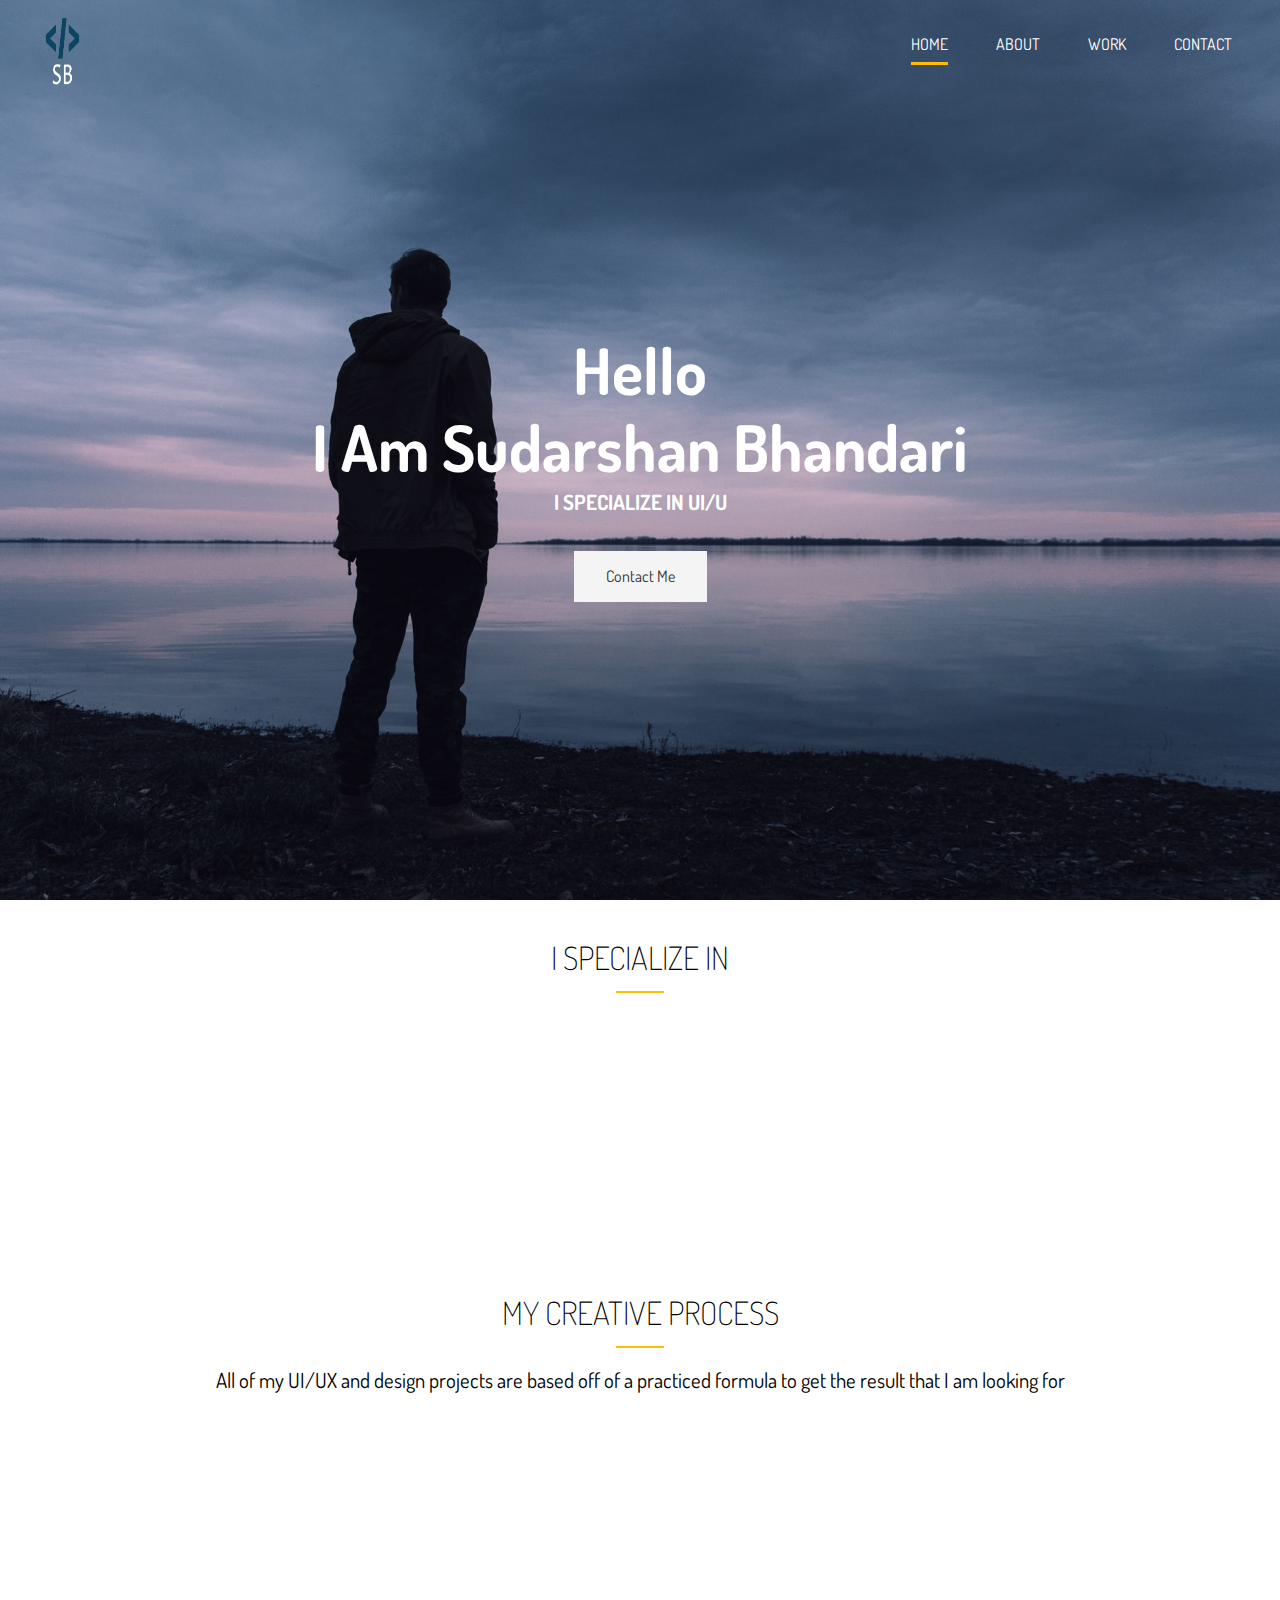
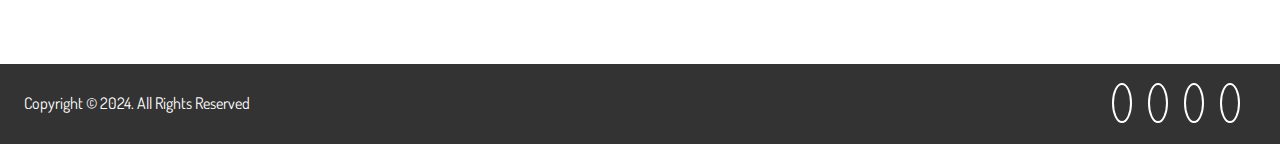
<file: index.html>
<!DOCTYPE html>
<html lang="en">

<head>
  <meta charset="UTF-8" />
  <meta name="viewport" content="width=device-width, initial-scale=1.0" />
  <meta http-equiv="X-UA-Compatible" content="ie=edge" />
  <link rel="stylesheet" href="https://use.fontawesome.com/releases/v5.7.2/css/all.css"
    integrity="sha384-fnmOCqbTlWIlj8LyTjo7mOUStjsKC4pOpQbqyi7RrhN7udi9RwhKkMHpvLbHG9Sr" crossorigin="anonymous" />
  <link href="https://fonts.googleapis.com/css?family=Dosis" rel="stylesheet" />
  <link rel="stylesheet" href="css/index.css" />
  <link rel="stylesheet" href="css/utils.css" />
  <link rel="icon" type="image/x-icon" href="/img/logo.png">
  <title>Sudarshan Bhandari| Front-End Developer</title>
</head>

<body>
  <!-- Header -->
  <header id="header-home">
    <div class="container">
      <nav id="main-nav">
        <img src="img/logo.png" alt="My Portfolio" id="logo" />
        <ul>
          <li><a href="index.html" class="current">Home</a></li>
          <li><a href="about.html">About</a></li>
          <li><a href="work.html">Work</a></li>
          <li><a href="contact.html">Contact</a></li>
        </ul>
      </nav>
      <div class="header-content">
        <h1>Hello </h1>
        <h1>
          I Am Sudarshan Bhandari

        </h1>
        <h2 class="lead">
          I specialize in <span class="txt-type" data-wait="3000" data-words='["UI/UX","Front-End Development"]'></span>
        </h2>
        <a href="contact.html" class="btn-light">Contact Me</a>
      </div>
    </div>
  </header>

  <!-- Section A: Specialize -->
  <section id="home-a" class="text-center py-2">
    <div class="container">
      <h2 class="section-title">I Specialize In</h2>
      <div class="bottom-line"></div>
      <p class="lead process-animated">
        Front-End web development along with basic UI/UX designing
      </p>
      <div class="specials">
        <div class="process-animated">
          <i class="fas fa-file-alt fa-2x"></i>
          <h3>Concepting</h3>
          <p>
            Through brainstorming and generating ideas, I can develop unique and creative designs that are both
            functional and visually appealing.
          </p>
        </div>
        <div class="process-animated">
          <i class="fas fa-desktop fa-2x"></i>
          <h3>UI/UX</h3>
          <p>
            I combine technical expertise with design principles to produce visually striking and intuitive interfaces
            that drive results.
          </p>
        </div>
        <div class="process-animated">
          <i class="fas fa-object-ungroup fa-2x"></i>
          <h3>Visual Design</h3>
          <p>
            I utilize my knowledge of design principles to craft seamless and intuitive interfaces that promote user
            engagement.
          </p>
        </div>
        <div class="process-animated">
          <i class="fas fa-thumbs-up fa-2x"></i>
          <h3>Interaction</h3>
          <p>
            I focus on understanding user behavior and design intuitive interfaces that are easy to use and navigate. By
            incorporating feedback and testing.
          </p>
        </div>
      </div>
    </div>
  </section>



  <!-- Section C: Process -->
  <section id="home-c" class="text-center py-2">
    <div class="container">
      <h2 class="section-title">
        My Creative Process
      </h2>
      <div class="bottom-line"></div>
      <p class="lead">
        All of my UI/UX and design projects are based off of a practiced
        formula to get the result that I am looking for
      </p>
      <div class="process">
        <div class="process-animated">
          <i class="fas fa-file-alt fa-4x process-icon my-2">
            <span class="process-step">1</span>
          </i>
          <h3>Discussion</h3>
          <p>
            The design focused on a clean and modern aesthetic, with an intuitive user interface and optimized user
            experience.
          </p>
        </div>
        <div class="process-animated">
          <i class="fas fa-desktop fa-4x process-icon my-2">
            <span class="process-step">2</span>
          </i>
          <h3> Concept</h3>
          <p>
            Through a collaborative brainstorming process, we developed a clear concept for the project that aligned
            with the client's goals and target audience.
          </p>
        </div>
        <div class="process-animated">
          <i class="fas fa-object-ungroup fa-4x process-icon my-2">
            <span class="process-step">3</span>
          </i>
          <h3>UI/UX Planning</h3>
          <p>
            Prioritizing user needs, we planned a UI/UX that streamlined navigation, focused on usability, and visually
            communicated the brand's values and messaging
          </p>
        </div>
        <div class="process-animated">
          <i class="fas fa-thumbs-up fa-4x process-icon my-2">
            <span class="process-step">4</span>
          </i>
          <h3>Interaction</h3>
          <p>
            We utilized interactive design elements, such as animations and hover effects, to enhance user engagement
            and create a dynamic user experience.
          </p>
        </div>
      </div>
    </div>
  </section>

  <!-- Footer -->
  <footer id="main-footer">
    <div class="footer-content container">
      <p>Copyright &copy; 2024. All Rights Reserved</p>
      <div class="social">
        <i class="fab fa-twitter"></i>
        <i class="fab fa-facebook"></i>
        <i class="fab fa-instagram"></i>
        <i class="fab fa-linkedin"></i>
      </div>
    </div>
  </footer>

  <script src="js/typewriter.js"></script>
  <script src="js/scroll.js"></script>
</body>

</html>
</file>
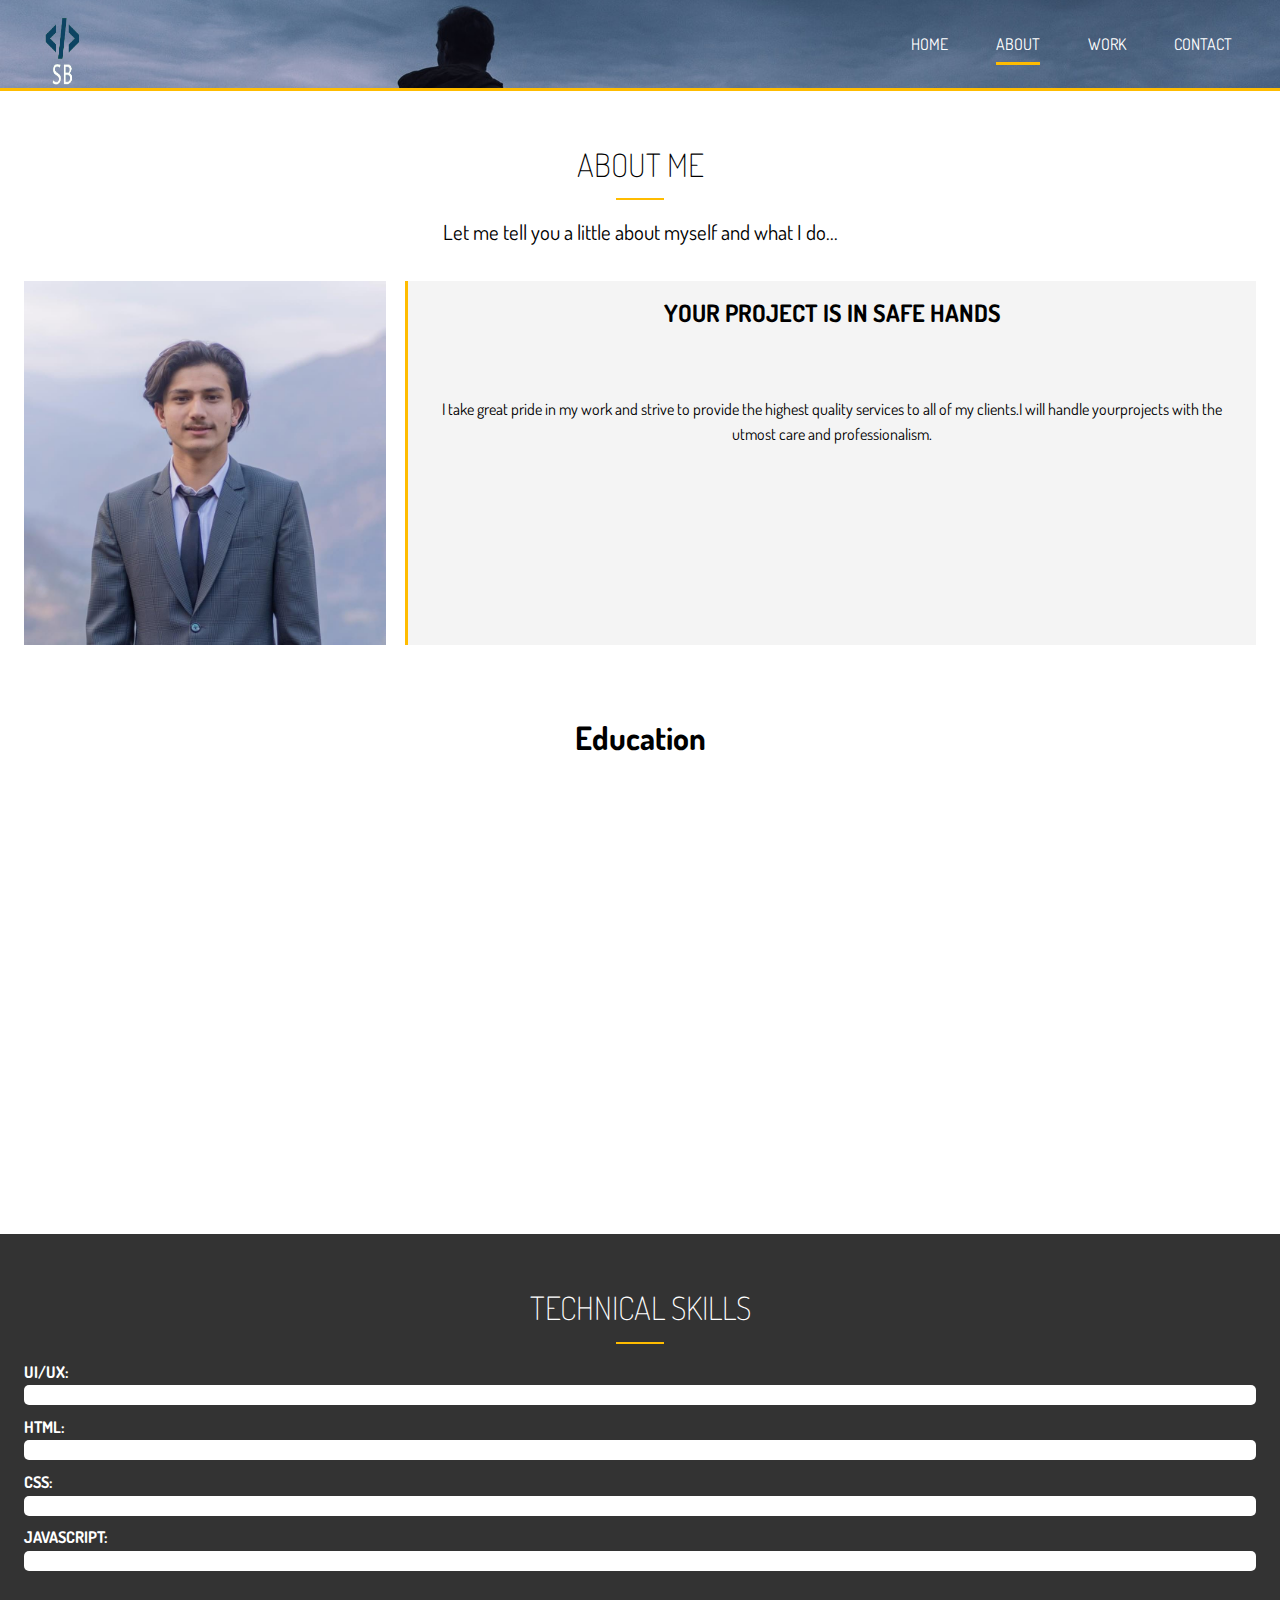
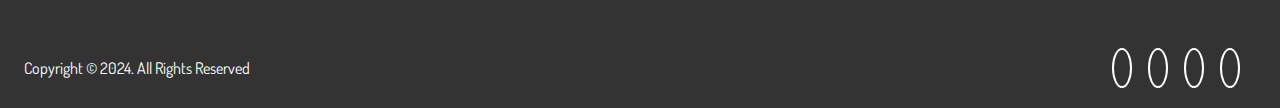
<file: about.html>
<!DOCTYPE html>
<html lang="en">

<head>
  <meta charset="UTF-8" />
  <meta name="viewport" content="width=device-width, initial-scale=1.0" />
  <meta http-equiv="X-UA-Compatible" content="ie=edge" />
  <link rel="stylesheet" href="https://use.fontawesome.com/releases/v5.7.2/css/all.css"
    integrity="sha384-fnmOCqbTlWIlj8LyTjo7mOUStjsKC4pOpQbqyi7RrhN7udi9RwhKkMHpvLbHG9Sr" crossorigin="anonymous" />
  <link href="https://fonts.googleapis.com/css?family=Dosis" rel="stylesheet" />
  <link rel="stylesheet" href="css/about.css" />
  <link rel="stylesheet" href="css/utils.css" />
  <link rel="icon" type="image/x-icon" href="/img/logo.png">
  <title>About Me | Front-End Developer</title>
</head>

<body>
  <!-- Header -->
  <header id="header-inner">
    <div class="container">
      <nav id="main-nav">
        <img src="img/logo.png" alt="My Portfolio" id="logo" />
        <ul>
          <li><a href="index.html">Home</a></li>
          <li><a href="about.html" class="current">About</a></li>
          <li><a href="work.html">Work</a></li>
          <li><a href="contact.html">Contact</a></li>
        </ul>
      </nav>
    </div>
  </header>

  <!-- Section A: Info -->
  <section id="about-a" class="text-center py-3">
    <div class="container">
      <h2 class="section-title">About Me</h2>
      <div class="bottom-line"></div>
      <p class="lead">
        Let me tell you a little about myself and what I do...
      </p>
      <div class="about-info">
        <img src="img/about.jpeg" alt="" class="bio-image" />
        <div class="bio bg-light">
          <h2>Your Project Is In Safe Hands</h2>
          <p class="my-4">
            I take great pride in my work and strive to provide the highest quality services to all of my clients.I will
            handle yourprojects with the utmost care and professionalism.
          </p>
        </div>

      </div>
    </div>
  </section>

  <div class="container px-1">
    <h1 class="text-center">Education</h1>
    <div class="education-horizontal-timeline">
      <div class="row d-flex process-animated">
        <div class="col-sm-4 my-1">
          <div class="single-horizontal-timeline">
            <div class="experience-time">
              <h2>2020 - 2022</h2>
              <h3>High School degree </h3>
            </div><!--/.experience-time-->
            <div class="timeline-horizontal-border">
              <i class="fa fa-circle" aria-hidden="true"></i>
              <span class="single-timeline-horizontal"></span>
            </div>
            <div class="timeline">
              <div class="timeline-content">
                <h4 class="title">
                  Global school of science
                </h4>
                <h5>Kathmandu</h5>
                <p class="description">
                  Completed my high school degree from Global school of science taking major subjects Physics,
                  Chemesitry and Mathematics.
                </p>
              </div><!--/.timeline-content-->
            </div><!--/.timeline-->
          </div>
        </div>
        <div class="col-sm-4">
          <div class="single-horizontal-timeline">
            <div class="experience-time">
              <h2>2023 - Present</h2>
              <h3>bachelor <span>of </span> computer science</h3>
            </div>
            <div class="timeline-horizontal-border">
              <i class="fa fa-circle" aria-hidden="true"></i>
              <span class="single-timeline-horizontal"></span>
            </div>
            <div class="timeline">
              <div class="timeline-content">
                <h4 class="title">
                  Langara
                </h4>
                <h5>Vancouver , Canada</h5>
                <p class="description">
                  Pursuing my computer science degree from Langara college.
                </p>
              </div><!--/.timeline-content-->
            </div><!--/.timeline-->
          </div>
        </div>

      </div>
    </div>
  </div>

  <!-- Section B: Progress Bars -->
  <section id="about-b" class="bg-dark py-3">
    <div class="container">
      <h2 class="section-title">Technical Skills</h2>
      <div class="bottom-line"></div>
      <h4>UI/UX:</h4>
      <div class="progress">
        <div class="progress-bar" data-width="50"></div>
      </div>
      <h4>HTML:</h4>
      <div class="progress">
        <div class="progress-bar" data-width="80"></div>
      </div>
      <h4>CSS:</h4>
      <div class="progress">
        <div class="progress-bar" data-width="70"></div>
      </div>
      <h4>JavaScript:</h4>
      <div class="progress">
        <div class="progress-bar" data-width="40"></div>
      </div>
    </div>

  </section>




  <!-- Footer -->
  <footer id="main-footer">
    <div class="footer-content container">
      <p>Copyright &copy; 2024. All Rights Reserved</p>
      <div class="social">
        <i class="fab fa-twitter"></i>
        <i class="fab fa-facebook"></i>
        <i class="fab fa-instagram"></i>
        <i class="fab fa-linkedin"></i>
      </div>
    </div>
  </footer>
  <script src="./js/scroll.js"></script>
  <script src="./js/progressBar.js"></script>
</body>

</html>
</file>
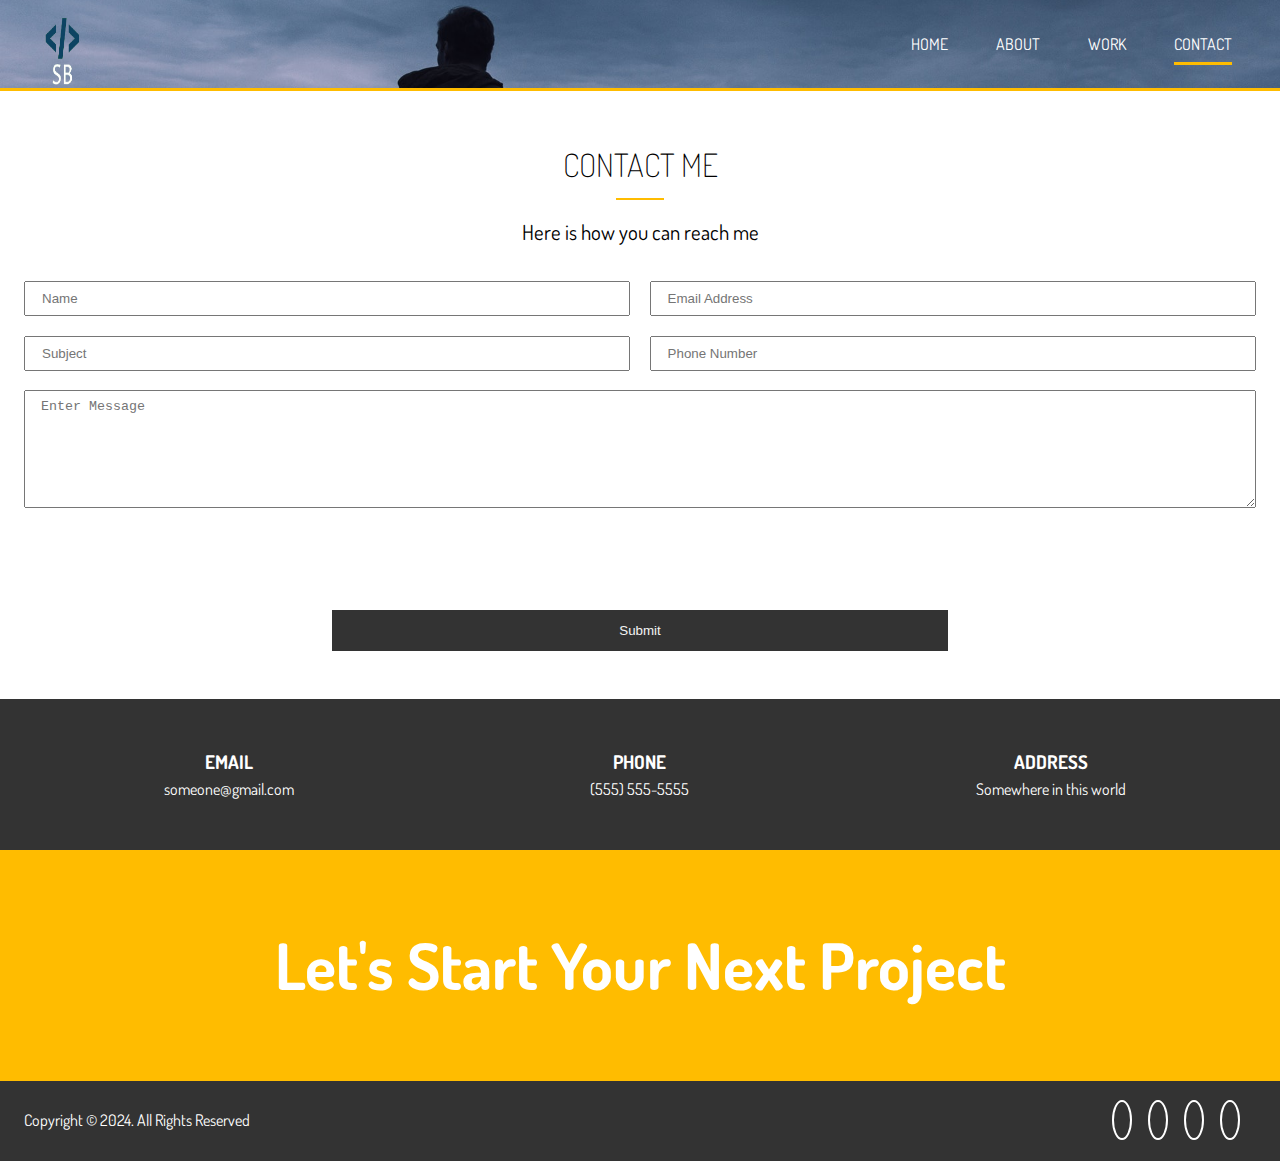
<file: contact.html>
<!DOCTYPE html>
<html lang="en">

<head>
  <meta charset="UTF-8" />
  <meta name="viewport" content="width=device-width, initial-scale=1.0" />
  <meta http-equiv="X-UA-Compatible" content="ie=edge" />
  <link rel="stylesheet" href="https://use.fontawesome.com/releases/v5.7.2/css/all.css"
    integrity="sha384-fnmOCqbTlWIlj8LyTjo7mOUStjsKC4pOpQbqyi7RrhN7udi9RwhKkMHpvLbHG9Sr" crossorigin="anonymous" />
  <link href="https://fonts.googleapis.com/css?family=Dosis" rel="stylesheet" />
  <link rel="stylesheet" href="css/contact.css" />
  <link rel="stylesheet" href="css/utils.css" />
  <link rel="icon" type="image/x-icon" href="/img/logo.png">
  <title>Contact Me | Front-End Developer</title>
</head>

<body>
  <!-- Header -->
  <header id="header-inner">
    <div class="container">
      <nav id="main-nav">
        <img src="img/logo.png" alt="My Portfolio" id="logo" />
        <ul>
          <li><a href="index.html">Home</a></li>
          <li><a href="about.html">About</a></li>
          <li><a href="work.html">Work</a></li>
          <li><a href="contact.html" class="current">Contact</a></li>
        </ul>
      </nav>
    </div>
  </header>

  <!-- Section A: Contact Form -->
  <section id="contact-a" class="text-center py-3">
    <div class="container">
      <h2 class="section-title">Contact Me</h2>
      <div class="bottom-line"></div>
      <p class="lead">Here is how you can reach me</p>
      <form method="POST" data-netlify="true" data-netlify-recaptcha="true">
        <div class="text-fields">
          <input type="text" class="text-input name-input" placeholder="Name" name="name" />
          <input type="text" class="text-input subject-input" placeholder="Subject" name="subject" />
          <input type="email" class="text-input email-input" placeholder="Email Address" name="email" />
          <input type="text" class="text-input phone-input" placeholder="Phone Number" name="phone" />
          <textarea class="text-input message-input" placeholder="Enter Message" name="message"></textarea>
          <div class="my-2">
            <div data-netlify-recaptcha="true"></div>
          </div>
        </div>
        <button type="submit" class="btn-dark">Submit</button>
      </form>
    </div>
  </section>

  <!-- Section B: Contact Info -->
  <section id="contact-b" class="py-3 bg-dark">
    <div class="container">
      <div class="contact-info">
        <div>
          <i class="fas fa-envelope fa-2x"></i>
          <h3>Email</h3>
          <p>someone@gmail.com</p>
        </div>
        <div>
          <i class="fas fa-phone fa-2x"></i>
          <h3>Phone</h3>
          <p>(555) 555-5555</p>
        </div>
        <div>
          <i class="fas fa-address-card fa-2x"></i>
          <h3>Address</h3>
          <p>Somewhere in this world</p>
        </div>
      </div>
    </div>
  </section>

  <!-- Section C: Tagline -->
  <section id="contact-c" class="bg-main py-4">
    <div class="container">
      <h1>Let's Start Your Next Project</h1>
    </div>
  </section>

  <!-- Footer -->
  <footer id="main-footer">
    <div class="footer-content container">
      <p>Copyright &copy; 2024. All Rights Reserved</p>
      <div class="social">
        <i class="fab fa-twitter"></i>
        <i class="fab fa-facebook"></i>
        <i class="fab fa-instagram"></i>
        <i class="fab fa-linkedin"></i>
      </div>
    </div>
  </footer>
</body>

</html>
</file>
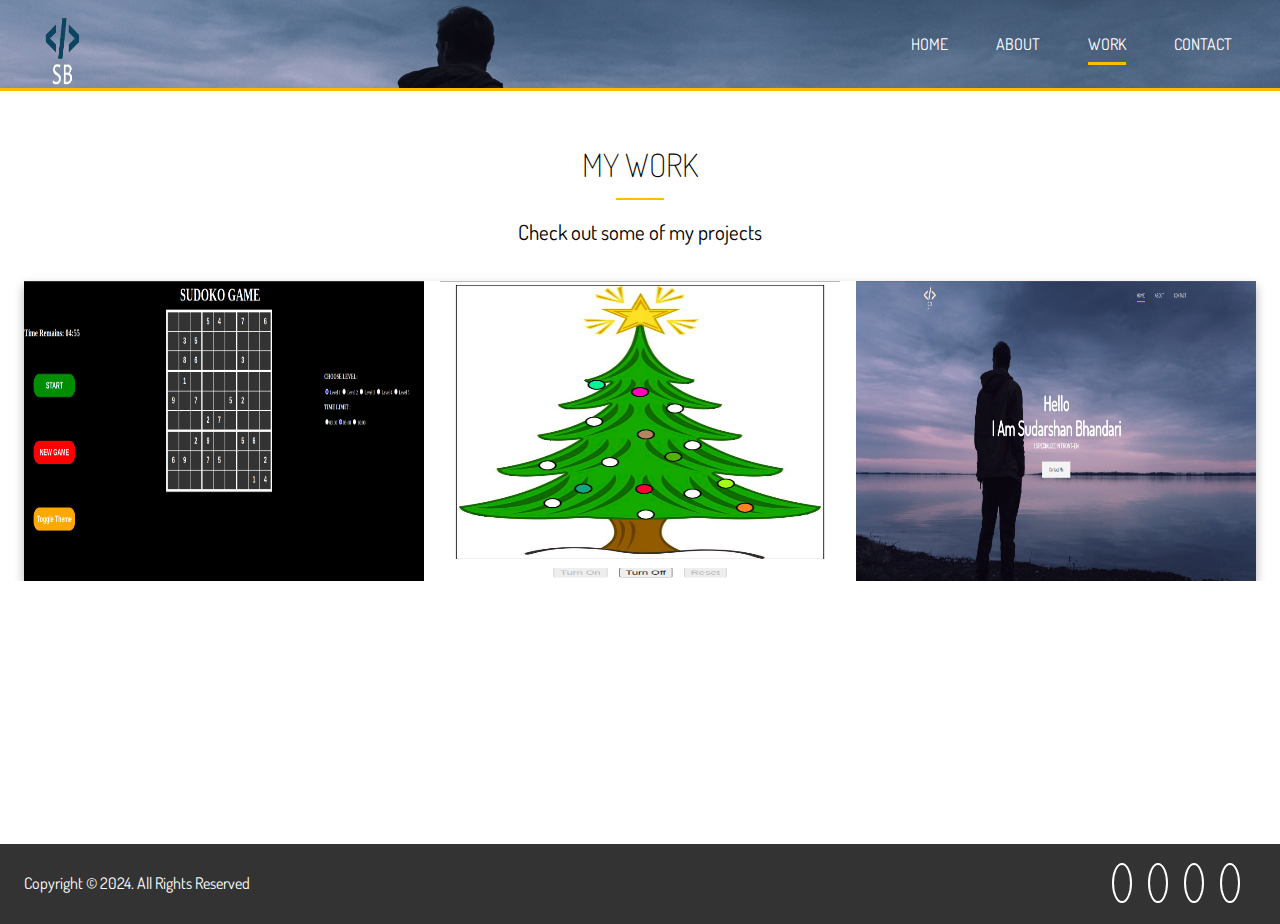
<file: work.html>
<!DOCTYPE html>
<html lang="en">

<head>
  <meta charset="UTF-8" />
  <meta name="viewport" content="width=device-width, initial-scale=1.0" />
  <meta http-equiv="X-UA-Compatible" content="ie=edge" />
  <link rel="stylesheet" href="https://use.fontawesome.com/releases/v5.7.2/css/all.css"
    integrity="sha384-fnmOCqbTlWIlj8LyTjo7mOUStjsKC4pOpQbqyi7RrhN7udi9RwhKkMHpvLbHG9Sr" crossorigin="anonymous" />
  <link href="https://fonts.googleapis.com/css?family=Dosis" rel="stylesheet" />
  <link rel="stylesheet" href="css/work.css" />
  <link rel="stylesheet" href="css/utils.css" />
  <title>My Work | Front-End Developer</title>
</head>

<body>
  <!-- Header -->
  <header id="header-inner">
    <div class="container">
      <nav id="main-nav">
        <img src="img/logo.png" alt="My Portfolio" id="logo" />
        <ul>
          <li><a href="index.html">Home</a></li>
          <li><a href="about.html">About</a></li>
          <li><a href="work.html" class="current">Work</a></li>
          <li><a href="contact.html">Contact</a></li>
        </ul>
      </nav>
    </div>
  </header>

  <!-- Section A: Gallery -->
  <section id="work-a" class="text-center py-3">
    <div class="container process-animated">
      <h2 class="section-title">My Work</h2>
      <div class="bottom-line"></div>
      <p class="lead">
        Check out some of my projects
      </p>
      <div class="items">
        <div class="item">
          <div class="item-image">
            <img src="img/soduku.png" alt="" />
          </div>
          <div class="item-text">
            <div class="item-text-wrap">
              <p class="item-text-category">Game</p>
              <h2 class="item-text-title">Online Soduku game</h2>
            </div>
          </div>
        </div>
        <div class="item">
          <div class="item-image">
            <img src="img/christmas tree.png" alt="" />
          </div>
          <div class="item-text">
            <div class="item-text-wrap">
              <p class="item-text-category">Concept</p>
              <h2 class="item-text-title">Blinking lights X-MAS tree</h2>
            </div>
          </div>
        </div>
        <div class="item">
          <div class="item-image">
            <img src="img/portfolio.png" alt="" />
          </div>
          <div class="item-text">
            <div class="item-text-wrap">
              <p class="item-text-category">Portfolio</p>
              <h2 class="item-text-title">My Portfolio</h2>
            </div>
          </div>
        </div>

      </div>
    </div>
  </section>

  <!-- Footer -->
  <footer id="main-footer">
    <div class="footer-content container">
      <p>Copyright &copy; 2024. All Rights Reserved</p>
      <div class="social">
        <i class="fab fa-twitter"></i>
        <i class="fab fa-facebook"></i>
        <i class="fab fa-instagram"></i>
        <i class="fab fa-linkedin"></i>
      </div>
    </div>
  </footer>
  <script src="./js/scroll.js"></script>
</body>

</html>
</file>
<file: css/index.css>
#home-a .specials {
  margin-top: 3rem;
  display: grid;
  grid-gap: 1rem;
  grid-template-columns: repeat(4, 1fr);
}
#home-a .specials .fas {
  color: #ffbc00;
  padding-bottom: 0.4rem;
}

#home-c .process {
  display: grid;
  grid-template-columns: repeat(4, 1fr);
  grid-gap: 1.5rem;
  text-align: center;
}
#home-c .process-step {
  position: absolute;
  top: 0;
  right: 0;
  font-size: 28px;
  background: #ffbc00;
  color: #fff;
  border-radius: 50%;
  height: 15px;
  width: 15px;
  line-height: 15px;
  padding: 1rem;
  transition: all 1s;
}
#home-c .process-icon {
  border-radius: 50%;
  background: #333;
  color: #fff;
  padding: 2rem;
  width: 70px;
  height: 70px;
  line-height: 70px;
  text-align: center;
  position: relative;
  transition: all 1s;
}
#home-c .process-icon:hover {
  background: #ffbc00;
  width: 90px;
  height: 90px;
  line-height: 90px;
}
#home-c .process-icon:hover .process-step {
  background: #333;
  color: #fff;
}
</file>
<file: css/utils.css>
* {
  margin: 0;
  padding: 0;
}

body {
  font-family: "Dosis", sans-serif;
  line-height: 1.6;
  background: #fff;
}

a {
  text-decoration: none;
  color: #333;
}

ul {
  list-style: none;
}

h2,
h3,
h4 {
  text-transform: uppercase;
}

img {
  width: 100%;
}

.container {
  max-width: 1280px;
  padding: 0 1.5rem;
  margin: auto;
  overflow: hidden;
}

.btn-main,
.btn-light,
.btn-dark {
  display: inline-block;
  padding: 0.8rem 2rem;
  transition: all 0.5s;
  border: none;
  cursor: pointer;
}

.btn-main {
  color: #333;
  background-color: #ffbc00;
}

.btn-light {
  color: #333;
  background-color: #f4f4f4;
}

.btn-dark {
  color: #f4f4f4;
  background-color: #333;
}

button[class^="btn-"]:hover,
a[class^="btn-"]:hover,
input[class^="btn-"]:hover {
  background-color: #ffbc00;
}

.d-flex {
  display: flex;
  justify-content: space-between;
  align-items: center;
}
.text-center {
  text-align: center;
}
.bg-main {
  background: #ffbc00;
  color: #fff;
}

.bg-dark {
  background: #333;
  color: #fff;
}

.bg-light {
  background: #f4f4f4;
  color: #000;
}

.bg-medium {
  background: #ccc;
  color: #000;
}

.lead {
  font-size: 1.3rem;
  margin-bottom: 2rem;
}

.text-center {
  text-align: center;
}

.py-1 {
  padding: 1rem 0;
}

.py-2 {
  padding: 2rem 0;
}

.py-3 {
  padding: 3rem 0;
}
.px-1 {
  padding: 0 1rem;
}

.py-4 {
  padding: 4rem 0;
}

.my-1 {
  margin: 1rem 0;
}

.my-2 {
  margin: 2rem 0;
}

.my-3 {
  margin: 3rem 0;
}

.my-4 {
  margin: 4rem 0;
}

.section-title {
  font-size: 2rem;
  display: block;
  padding-bottom: 0.5rem;
  text-align: center;
  font-weight: 100;
  text-transform: uppercase;
}

.bottom-line {
  height: 2px;
  width: 3rem;
  background: #ffbc00;
  display: block;
  margin: 0 auto 1rem auto;
}

#main-nav {
  display: flex;
  justify-content: space-between;
  padding-top: 1rem;
}
#main-nav ul {
  display: flex;
}
#main-nav li {
  padding: 1rem 1.5rem;
}
#main-nav a {
  text-decoration: none;
  color: #fff;
  text-transform: uppercase;
  border-bottom: 3px transparent solid;
  padding-bottom: 0.5rem;
  transition: border-color 0.5s;
}
#main-nav a:hover {
  border-color: #ccc;
}
#main-nav a.current {
  border-color: #ffbc00;
}
#header-home {
  background: url("../img/showcase.jpg") no-repeat center right/cover;
  height: 100vh;
  color: #fff;
}
#header-home .header-content {
  text-align: center;
  padding-top: 20%;
}
#header-home .header-content h1 {
  font-size: 4rem;
  line-height: 1.2;
}

#header-inner {
  background: url("../img/showcase.jpg") no-repeat 20% 30% / cover;
  height: 5.5rem;
  border-bottom: 3px solid #ffbc00;
}

#logo {
  width: 70px;
  height: 70px;
  color: #fff;
  text-transform: uppercase;
}

/* Footer */
#main-footer {
  background: #333;
  color: #fff;
  height: 5rem;
}
#main-footer .footer-content {
  display: flex;
  justify-content: space-between;
  height: 5rem;
  align-items: center;
}
#main-footer .footer-content .social .fab {
  margin-right: 1rem;
  border: 2px #fff solid;
  border-radius: 50%;
  height: 20px;
  width: 20px;
  line-height: 20px;
  text-align: center;
  padding: 0.5rem;
}
#main-footer .footer-content .social .fab:hover {
  background: #ffbc00;
}

/* Scroll animation */
.process-animated {
  opacity: 0;
  transform: translateY(50px);
  transition: opacity 0.5s ease, transform 0.5s ease;
}

.process-animated.animated {
  opacity: 1;
  transform: translateY(0);
}

/* Media query */

@media (max-width: 800px) {
  #header-home {
    height: 30rem;
  }
  #header-home .header-content {
    padding-top: 5rem;
  }
  #home-a .specials,
  #home-c .process,
  #contact-b .contact-info,
  .items {
    grid-template-columns: repeat(2, 1fr);
  }
}

@media (max-width: 500px) {
  #main-nav {
    flex-direction: column;
    align-items: center;
  }
  #main-nav li {
    padding: 1rem;
  }
  #header-home {
    height: 10rem;
    border-bottom: 3px solid #ffbc00;
    background-position: 20% 30%;
  }
  #header-home .header-content {
    display: none;
  }
  #header-inner {
    height: 10rem;
  }
  #home-a .specials,
  #home-c .process,
  #contact-b .contact-info,
  .items {
    grid-template-columns: 1fr;
  }
  #home-a .specials {
    grid-template-columns: 1fr;
  }
  #home-a .specials div {
    border-bottom: 1px #f4f4f4 solid;
    padding-bottom: 1rem;
  }
  #home-a .specials div:last-child {
    border: none;
    padding-bottom: 0;
  }
  #home-b .stats div {
    padding: 2rem 0 1rem 0;
  }
  #about-a .about-info {
    grid-template-areas:
      "bioimage"
      "bio";
  }
  #about-c {
    display: none;
  }
  .d-flex {
    flex-direction: column;
  }
  #contact-a .text-fields {
    grid-template-areas: "name" "subject" "email" "phone" "message";
  }
  #contact-b div {
    margin-bottom: 1rem;
    padding-bottom: 1rem;
    border-bottom: 1px #555 solid;
  }
  #contact-b div:last-child {
    border: none;
    margin-bottom: 0;
    padding-bottom: 0;
  }
  #contact-c h1 {
    font-size: 2rem;
  }
  #main-footer {
    height: 7rem;
  }
  #main-footer .footer-content {
    flex-direction: column;
    padding: 1rem;
    height: 5rem;
  }
}

@media (max-height: 580px) {
  #header-home .header-content {
    padding-top: 3rem;
  }
}

@media (max-height: 330px) {
  #header-home .header-content h1 {
    font-size: 2rem;
  }
}
</file>
<file: css/about.css>
#about-a .about-info {
  display: grid;
  grid-template-areas: "bioimage bio bio" "aw1 aw2 aw3";
  grid-gap: 1.2rem;
}

#about-a .bio-image {
  grid-area: bioimage;
}

#about-a .bio {
  grid-area: bio;
  border-left: 3px solid #ffbc00;
  padding: 0.8rem;
}

#about-a .award-1 {
  grid-area: aw1;
}

#about-a .award-2 {
  grid-area: aw2;
}

#about-a .award-3 {
  grid-area: aw3;
}

#about-a .award-1 .fas,
#about-a .award-2 .fas,
#about-a .award-3 .fas {
  color: #ffbc00;
  margin: 1rem;
}

#about-b .progress {
  overflow: hidden;
  height: 20px;
  background: #fff;
  border-radius: 5px;
  margin-bottom: 0.6rem;
}
#about-b .progress .progress-bar {
  height: 100%;
  color: #fff;
  text-align: center;
  background: #ffbc00;
  width: 0; /* Initial width is 0 */
  transition: width 1s ease-in-out; /* Transition for filling animation */
}

.education {
  background: #f9fbfd;
  padding-top: 50px;
}
.education-horizontal-timeline {
  padding: 80px 0;
}

/*.education-horizontal-timeline*/
.education-horizontal-timeline .col-sm-4 {
  padding: 0 2px;
}

.single-horizontal-timeline .experience-time h3 {
  text-transform: capitalize;
}
.single-horizontal-timeline .experience-time h3 span {
  text-transform: lowercase;
}
.single-horizontal-timeline .timeline-content h5 {
  margin: 15px 0;
}
.single-horizontal-timeline p {
  color: #999fb3;
  max-width: 335px;
}

/*.timeline-horizontal-border*/
.timeline-horizontal-border {
  display: flex;
  align-items: center;
  padding: 26px 0 30px;
}
.timeline-horizontal-border i {
  font-size: 10px;
  color: #d92cf9;
  margin-right: 5px;
}
span.single-timeline-horizontal {
  display: inline-block;
  background: #b2c1ce;
  height: 1px;
  width: 380px;
}
span.single-timeline-horizontal.spacial-horizontal-line {
  width: 88px;
}
</file>
<file: css/contact.css>
#contact-a .text-fields {
  display: grid;
  grid-template-areas: "name email" "subject phone" "message message";
  grid-gap: 1.2rem;
  margin-bottom: 1.2rem;
}
#contact-a .text-fields .name-input {
  grid-area: name;
}
#contact-a .text-fields .subject-input {
  grid-area: subject;
}
#contact-a .text-fields .email-input {
  grid-area: email;
}
#contact-a .text-fields .phone-input {
  grid-area: phone;
}
#contact-a .text-fields .message-input {
  grid-area: message;
  height: 100px;
}
#contact-a .text-fields .text-input {
  padding: 0.5rem 1rem;
}

#contact-a button[type="submit"] {
  width: 50%;
}

#contact-b .contact-info {
  display: grid;
  grid-template-columns: repeat(3, 1fr);
  text-align: center;
}

#contact-c h1 {
  text-align: center;
  font-size: 4rem;
}
</file>
<file: css/work.css>
.items {
  display: grid;
  grid-template-columns: repeat(3, 1fr);
  gap: 1rem;
  box-shadow: 0 5px 10px 0 rgba(0, 0, 0, 0.3);
}

.item {
  position: relative;
  background: #ffbc00;
  overflow: hidden;
}
.item::after {
  content: "";
  position: absolute;
  display: block;
  background: inherit;
  opacity: 0.9;
  top: 0;
  left: 0;
  width: 100%;
  height: 100%;
  transform: scale(2) translateX(-75%) translateY(-75%) rotate(-28deg);
  transition: transform 3s cubic-bezier(0.2, 1, 0.3, 1);
}
.item:hover:after {
  transform: scale(2) translateX(0) translateY(0) rotate(-28deg);
}
.item:hover .item-image {
  transform: scale(1.2);
}
.item:hover .item-text {
  opacity: 1;
  transform: translateY(0);
}
.item-image {
  height: auto;
  transform: translateZ(0);
  display: block;
  transition: transform 750ms cubic-bezier(0.2, 1, 0.3, 1);
}
.item-image:before {
  content: "";
  display: block;
  padding-top: 75%;
  overflow: hidden;
}
.item-image img {
  position: absolute;
  top: 0;
  left: 0;
  width: 100%;
  height: 100%;
  line-height: 0;
}
.item-text {
  position: absolute;
  top: 0;
  left: 0;
  bottom: 0;
  right: 0;
  opacity: 0;
  text-align: center;
  z-index: 1;
  color: #fff;
  transform: translateY(-20%);
  transition: opacity 500ms cubic-bezier(0.2, 1, 0.3, 1),
    transform 500ms cubic-bezier(0.2, 1, 0.3, 1);
  transition-delay: 300ms;
}
.item-text-wrap {
  position: absolute;
  width: 100%;
  top: 50%;
  transform: translateY(-50%);
}
.item-text-title {
  font-size: 2rem;
  padding: 0 1rem;
  margin: 5px 0 0 0;
}
.item-text-category {
  text-transform: uppercase;
  font-size: 1.2rem;
  opacity: 0.7;
  margin: 0;
}

#work-a {
  min-height: 73vh;
}
</file>
